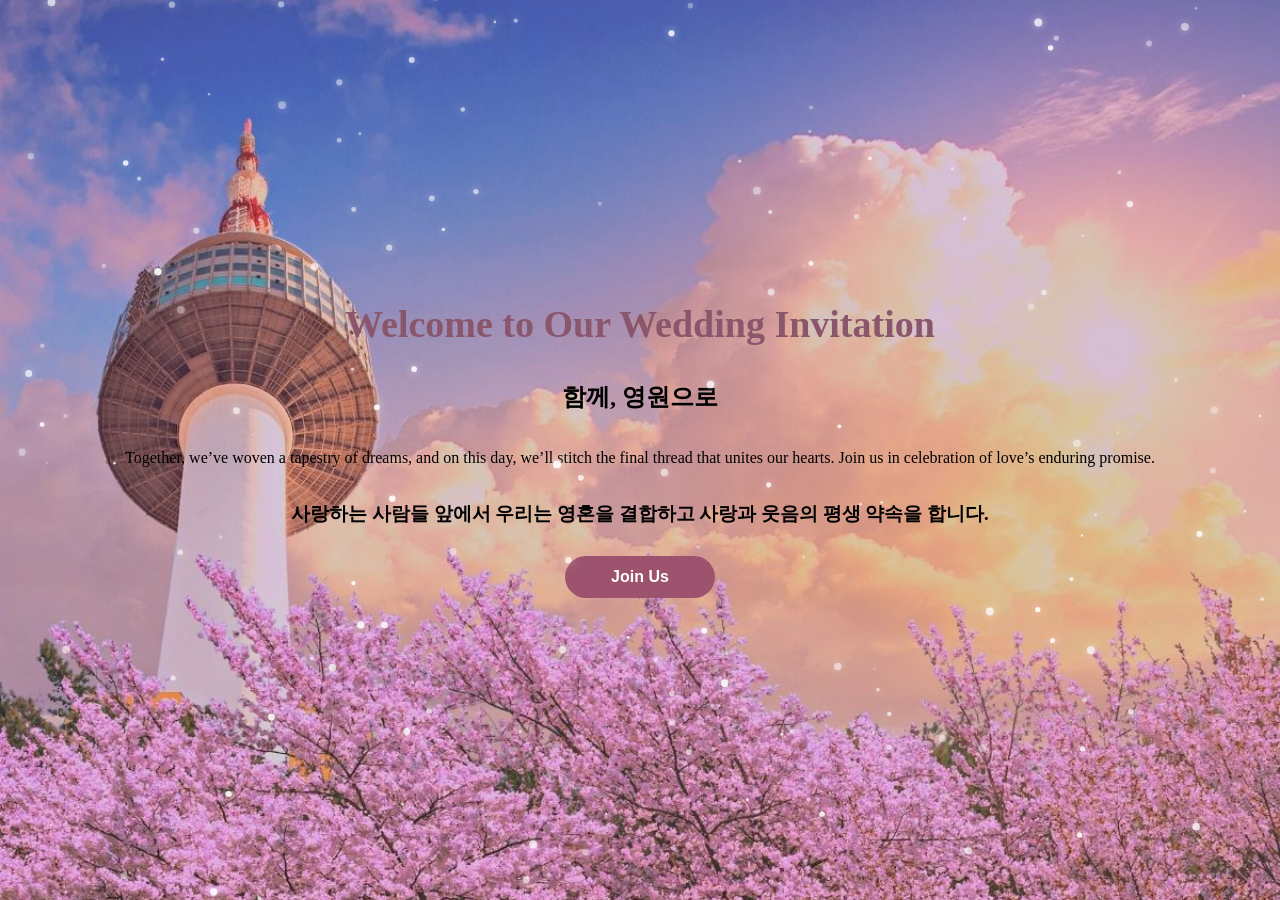
<file: Wedding-Web/html/index.html>
<!DOCTYPE html>
<html lang="en">
<head>
    <meta charset="UTF-8">
    <meta name="viewport" content="width=device-width, initial-scale=1.0">
    <title>Wedding Invitation</title>
    <link rel="stylesheet" href="../css/style.css">

    <style>
        /* Snowfall canvas */
        #snowCanvas {
            position: fixed;
            top: 0;
            left: 0;
            width: 100%;
            height: 100%;
            pointer-events: none;
            z-index: 9999;
        }

        /* Keep invitation content visible above the background */
        .container {
            position: relative;
            z-index: 1;
        }
    </style>
</head>

<body>

    <canvas id="snowCanvas"></canvas>

    <div class="container">
        <h1>Welcome to Our Wedding Invitation</h1>

        <h2 id="heading2">함께, 영원으로 나아가다</h2>

        <p>
            Together, we’ve woven a tapestry of dreams, and on this day,
            we’ll stitch the final thread that unites our hearts.
            Join us in celebration of love’s enduring promise.
        </p>

        <h3 id="heading3">
            사랑하는 사람들 앞에서 우리는 영혼을 결합하고 사랑과 웃음의 평생 약속을 합니다.
        </h3>

        <button onclick="window.location.href='story.html'">
            Join Us
        </button>
    </div>

    <script>
        /* ==============================
           REALISTIC FALLING SNOW EFFECT
        ============================== */

        const canvas = document.getElementById("snowCanvas");
        const ctx = canvas.getContext("2d");

        let width;
        let height;
        let snowflakes = [];

        const snowflakeCount = 160;

        function resizeCanvas() {
            width = canvas.width = window.innerWidth;
            height = canvas.height = window.innerHeight;

            createSnowflakes();
        }

        class Snowflake {
            constructor() {
                this.reset(true);
            }

            reset(initial = false) {
                this.x = Math.random() * width;
                this.y = initial
                    ? Math.random() * height
                    : -10;

                this.radius = Math.random() * 3 + 1;

                this.speed = Math.random() * 1.5 + 0.5;

                this.wind = Math.random() * 0.8 - 0.4;

                this.opacity = Math.random() * 0.6 + 0.3;

                this.swing = Math.random() * 0.02 + 0.005;

                this.angle = Math.random() * Math.PI * 2;
            }

            update() {
                this.angle += this.swing;

                this.y += this.speed;

                this.x += Math.sin(this.angle) * 0.8 + this.wind;

                if (this.y > height + 10) {
                    this.reset();
                }

                if (this.x > width + 10) {
                    this.x = -10;
                } else if (this.x < -10) {
                    this.x = width + 10;
                }
            }

            draw() {
                ctx.beginPath();

                ctx.arc(
                    this.x,
                    this.y,
                    this.radius,
                    0,
                    Math.PI * 2
                );

                ctx.fillStyle = `rgba(255, 255, 255, ${this.opacity})`;

                ctx.shadowBlur = 8;
                ctx.shadowColor = "rgba(255, 255, 255, 0.8)";

                ctx.fill();

                ctx.shadowBlur = 0;
            }
        }

        function createSnowflakes() {
            snowflakes = [];

            for (let i = 0; i < snowflakeCount; i++) {
                snowflakes.push(new Snowflake());
            }
        }

        function animateSnow() {
            ctx.clearRect(0, 0, width, height);

            snowflakes.forEach(snowflake => {
                snowflake.update();
                snowflake.draw();
            });

            requestAnimationFrame(animateSnow);
        }

        window.addEventListener("resize", resizeCanvas);

        resizeCanvas();
        animateSnow();


        /* ==============================
           TYPING ANIMATION
        ============================== */

        function typeText(elementId, text, delay, callback) {
            const element = document.getElementById(elementId);

            let index = 0;

            element.textContent = "";

            function type() {
                if (index < text.length) {
                    element.textContent += text.charAt(index);
                    index++;

                    setTimeout(type, delay);
                } else if (callback) {
                    callback();
                }
            }

            type();
        }

        window.onload = function() {
            typeText(
                "heading2",
                "함께, 영원으로 나아가다",
                150,
                function() {
                    typeText(
                        "heading3",
                        "사랑하는 사람들 앞에서 우리는 영혼을 결합하고 사랑과 웃음의 평생 약속을 합니다.",
                        150
                    );
                }
            );
        };
    </script>

</body>
</html>
</file>
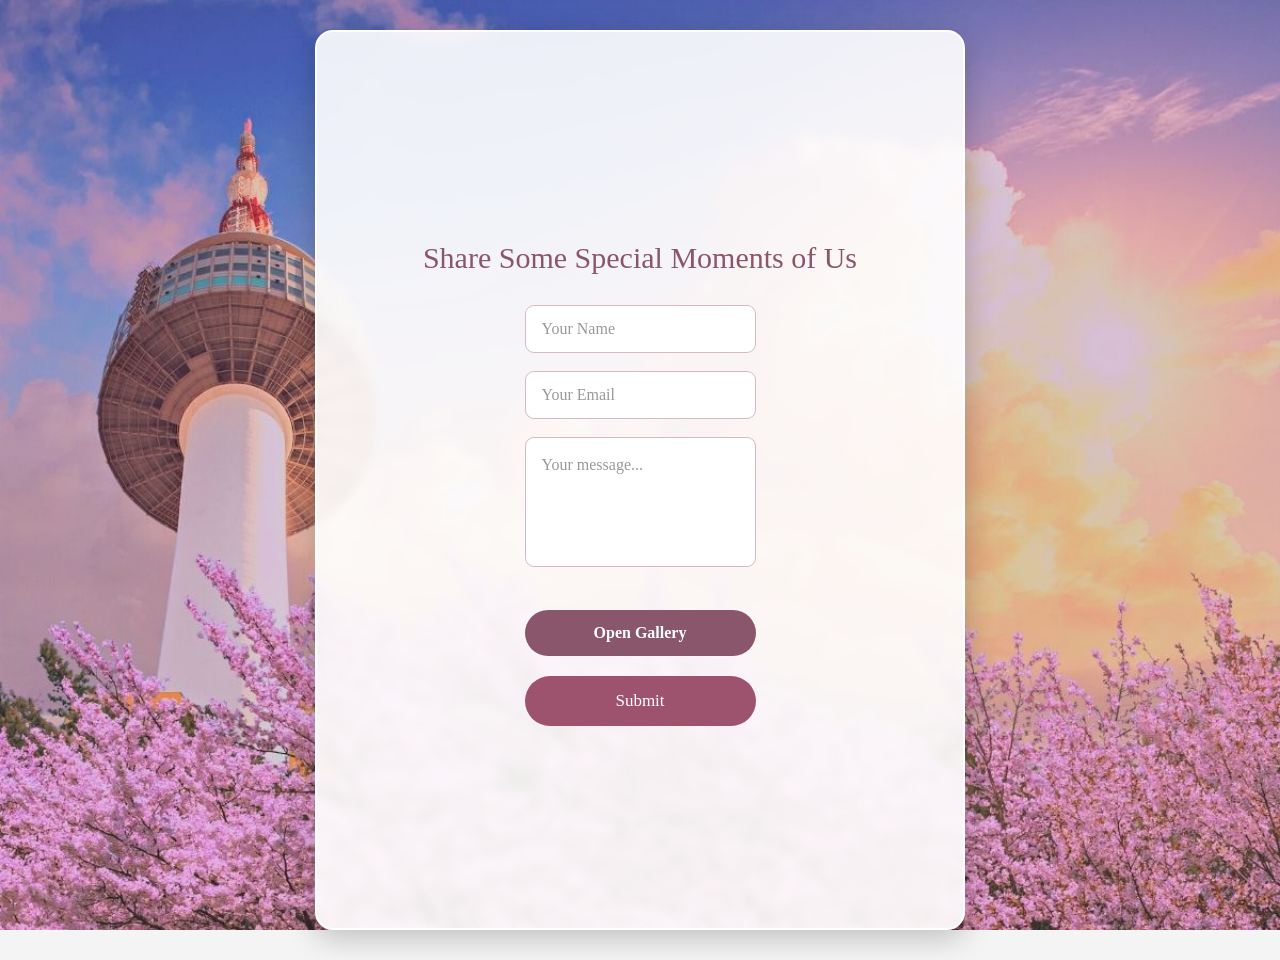
<file: Wedding-Web/html/signature_board.html>
<!DOCTYPE html>
<html lang="en">

<head>

    <meta charset="UTF-8">
    <meta name="viewport" content="width=device-width, initial-scale=1.0">

    <title>Signature Board</title>

    <link rel="stylesheet" href="../css/style.css">

    <style>

        /* GENERAL BODY */

        * {
            box-sizing: border-box;
        }

        html {
            min-height: 100%;
        }

        body {
            font-family: Georgia, serif;
            margin: 0;
            padding: 30px 15px;

            min-height: 100vh;

            display: flex;
            justify-content: center;
            align-items: center;

            background-image: url('../images/namsan.png');
            background-size: cover;
            background-position: center;
            background-repeat: no-repeat;
            background-attachment: fixed;
        }

        /* MAIN CONTAINER */

        .container {
            width: 100%;
            max-width: 650px;

            margin: auto;
            padding: 35px;

            background: rgba(255, 255, 255, 0.90);

            border: 2px solid white;
            border-radius: 18px;

            box-shadow: 0 8px 30px rgba(0, 0, 0, 0.22);

            backdrop-filter: blur(5px);
        }

        /* HEADING */

        h1 {
            text-align: center;

            color: #89566b;

            font-size: 30px;
            font-weight: normal;

            line-height: 1.5;

            margin: 0 0 25px;
        }

        /* FORM */

        form {
            display: flex;
            flex-direction: column;
        }

        input[type="text"],
        input[type="email"],
        textarea {

            width: 100%;

            resize: none;

            padding: 14px 16px;

            margin-bottom: 18px;

            border: 1px solid #d9b8c5;
            border-radius: 9px;

            font-family: Georgia, serif;
            font-size: 16px;

            color: #444;

            background: rgba(255, 255, 255, 0.95);

            outline: none;

            transition: border 0.3s, box-shadow 0.3s;
        }

        input[type="text"]:focus,
        input[type="email"]:focus,
        textarea:focus {

            border-color: #9d536e;

            box-shadow: 0 0 7px rgba(157, 83, 110, 0.25);
        }

        textarea {
            height: 130px;
            line-height: 1.6;
        }

        input::placeholder,
        textarea::placeholder {
            color: #999;
        }

        /* HIDE DEFAULT FILE INPUT */

        input[type="file"] {
            display: none;
        }

        /* OPEN GALLERY BUTTON */

        #uploadButton {

            width: 100%;

            padding: 14px;

            margin: 5px 0 20px;

            background: #89566b;
            color: white;

            border: none;
            border-radius: 25px;

            cursor: pointer;

            font-family: Georgia, serif;
            font-size: 16px;

            transition: 0.3s;
        }

        #uploadButton:hover {
            background: #71364c;
        }

        /* PHOTO PREVIEW AREA */

        .preview-container {

            display: grid;

            grid-template-columns: repeat(auto-fill, minmax(120px, 1fr));

            gap: 15px;

            margin-bottom: 20px;
        }

        /* INDIVIDUAL IMAGE */

        .image-preview {

            display: block;

            width: 100%;
            height: 130px;

            object-fit: cover;

            border: 3px solid white;
            border-radius: 10px;

            box-shadow: 0 3px 10px rgba(0, 0, 0, 0.15);
        }

        /* IMAGE PREVIEW BOX */

        .preview-item {
            position: relative;
            width: 100%;
        }

        /* REMOVE IMAGE BUTTON */

        .remove-image {

            position: absolute;

            top: 5px;
            right: 5px;

            width: 27px;
            height: 27px;

            padding: 0;
            margin: 0;

            background: #b83250;
            color: white;

            border: none;
            border-radius: 50%;

            cursor: pointer;

            font-size: 13px;
            font-weight: bold;

            display: flex;
            justify-content: center;
            align-items: center;
        }

        .remove-image:hover {
            background: #801b34;
        }

        /* SUBMIT BUTTON */

        input[type="submit"] {

            width: 100%;

            padding: 15px;

            background: #9d536e;
            color: white;

            border: none;
            border-radius: 25px;

            cursor: pointer;

            font-family: Georgia, serif;
            font-size: 17px;

            transition: 0.3s;
        }

        input[type="submit"]:hover {
            background: #71364c;
        }

        /* MOBILE RESPONSIVE */

        @media screen and (max-width: 600px) {

            body {
                padding: 20px 12px;
                background-attachment: scroll;
            }

            .container {
                padding: 25px 18px;
            }

            h1 {
                font-size: 25px;
            }

            .preview-container {
                grid-template-columns: repeat(2, minmax(0, 1fr));
            }

        }

    </style>

</head>

<body>

    <div class="container">

        <h1>Share Some Special Moments of Us</h1>

        <form
            id="signatureForm"
            action="../php/process_signature.php"
            method="POST"
            enctype="multipart/form-data"
        >

            <input
                type="text"
                name="name"
                placeholder="Your Name"
                required
            >

            <input
                type="email"
                name="email"
                placeholder="Your Email"
                required
            >

            <textarea
                name="message"
                placeholder="Your message..."
                required
            ></textarea>


            <input
                type="hidden"
                name="photo"
                id="photoData"
            >

            <!-- PHOTO PREVIEWS -->

            <div
                id="previewContainer"
                class="preview-container"
            ></div>


            <!-- OPEN GALLERY BUTTON -->

            <button
                type="button"
                id="uploadButton"
            >

                Open Gallery

            </button>


            <input
                type="file"
                id="fileInput"
                name="fileInput[]"
                accept="image/*"
                multiple
            >


            <!-- SUBMIT BUTTON -->

            <input
                type="submit"
                value="Submit"
            >

        </form>

    </div>


    <!-- JAVASCRIPT -->

    <script>

        const photoData = document.getElementById('photoData');

        const uploadButton = document.getElementById('uploadButton');

        const fileInput = document.getElementById('fileInput');

        const previewContainer = document.getElementById('previewContainer');


        /* OPEN GALLERY */

        uploadButton.addEventListener('click', () => {

            fileInput.click();

        });


        /* HANDLE SELECTED IMAGES */

        fileInput.addEventListener('change', (event) => {

            const files = event.target.files;

            previewContainer.innerHTML = '';

            for (let i = 0; i < files.length; i++) {

                const file = files[i];

                if (!file.type.startsWith('image/')) {
                    continue;
                }

                const reader = new FileReader();

                reader.onload = function(e) {

                    const previewDiv = document.createElement('div');

                    previewDiv.classList.add('preview-item');


                    /* CREATE IMAGE */

                    const imageElement = document.createElement('img');

                    imageElement.src = e.target.result;

                    imageElement.classList.add('image-preview');


                    /* CREATE REMOVE BUTTON */

                    const removeButton = document.createElement('button');

                    removeButton.type = 'button';

                    removeButton.classList.add('remove-image');

                    removeButton.textContent = 'X';


                    removeButton.onclick = function() {

                        previewDiv.remove();

                        updatePhotoData();

                    };


                    /* ADD ELEMENTS */

                    previewDiv.appendChild(imageElement);

                    previewDiv.appendChild(removeButton);

                    previewContainer.appendChild(previewDiv);


                    updatePhotoData();

                };


                reader.readAsDataURL(file);

            }

        });


        /* UPDATE HIDDEN PHOTO DATA */

        function updatePhotoData() {

            const images = previewContainer.querySelectorAll('.image-preview');

            const imageDataArray = Array.from(images).map(img => img.src);

            photoData.value = JSON.stringify(imageDataArray);

        }

    </script>

</body>

</html>
</file>
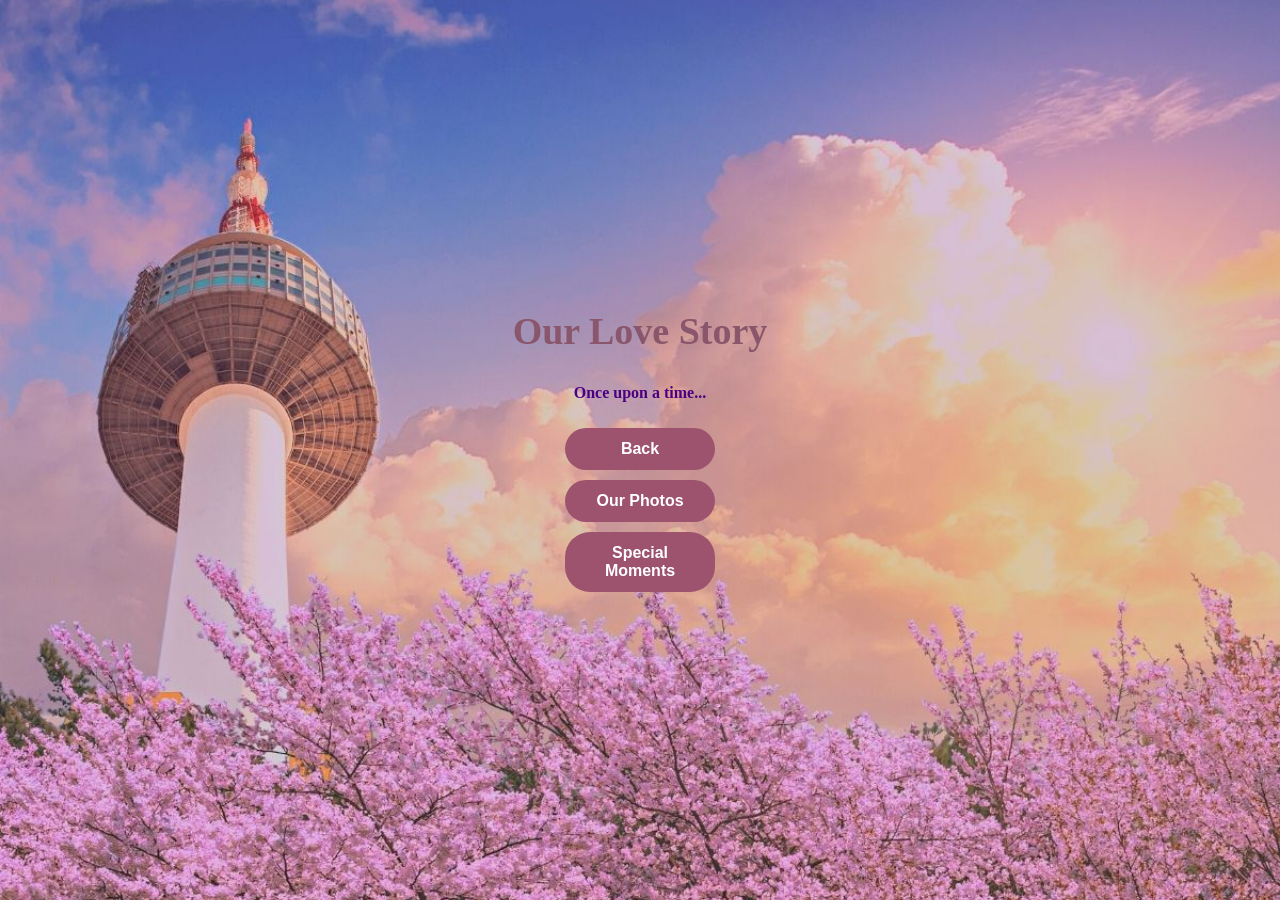
<file: Wedding-Web/html/story.html>
<!DOCTYPE html>
<html lang="en">
<head>
    <meta charset="UTF-8">
    <meta name="viewport" content="width=device-width, initial-scale=1.0">
    <title>Our Love Story</title>
    <link rel="stylesheet" href="../css/style.css">
</head>
<body>
    <div class="container">
        <h1>Our Love Story</h1>
        <p>
            <span class="expandable">Once upon a time...</span>
            <span class="story">In the serendipitous tapestry of life, amidst the vibrant corridors of campus, 
                a message arrived—a whisper of destiny. A brother of my father's esteemed friend, 
                a conduit of fate, conveyed that a kindred spirit was inquiring about me, 
                a presence cloaked in mystery and anticipation.
                 With a heart both hopeful and trepidatious, I found myself yearning to uncover the 
                 identity of this stranger who beckoned from afar.

                As the sun dipped below the horizon on that fateful Saturday, 
                July 2nd, 2022, at precisely naer night , he reached out, initiating a 
                dialogue that would intertwine our souls. "How does our story begin?" 
                he inquired, his words resonating with the promise of uncharted territories.
                
                On July 3rd, in a bold overture, he sought the blessing of
                 my mother, proposing a conversation that would transcend mere 
                 acquaintance into the realm of something deeper—a communion of hearts. 
                 With maternal encouragement, I ventured forth, eager yet apprehensive, to unveil the essence of this enigmatic suitor.
                
                As the days turned into a crescendo of emotions, on the end of that month, he declared, 
                “I have fallen in love,” words that hung in the air like a sweet melody, echoing the 
                sentiments of countless hearts before us. Yet, there was an undeniable yearning within 
                him to truly know me, to grasp the intricacies of my being.
                
                Driven by an intoxicating blend of longing and determination,
                 he secured an air ticket, a passage not merely through the 
                 skies but across the fabric of our destinies. On January end, 
                 2023, he embarked on a journey to the shores of Sri Lanka, 
                 culminating in a breathtaking surprise on January 30th, 
                 as he materialized before me at my campus, 
                 his gaze warm and profound, adorned with the hues of chocolate brown.
                
                In that moment, our love story began—not just
                 as two individuals converging but as two souls destined to intertwine, 
                 crafting a narrative rich with promise, laughter, and the unwavering spirit of companionship.
            </span>
        </p>
        <button onclick="window.location.href='index.html'">Back</button>

        <button onclick="window.location.href='photos.html'">Our Photos</button>
                <button onclick="window.location.href='memo.html'">Special Moments</button>

    </div>
</body>
</html>
</file>
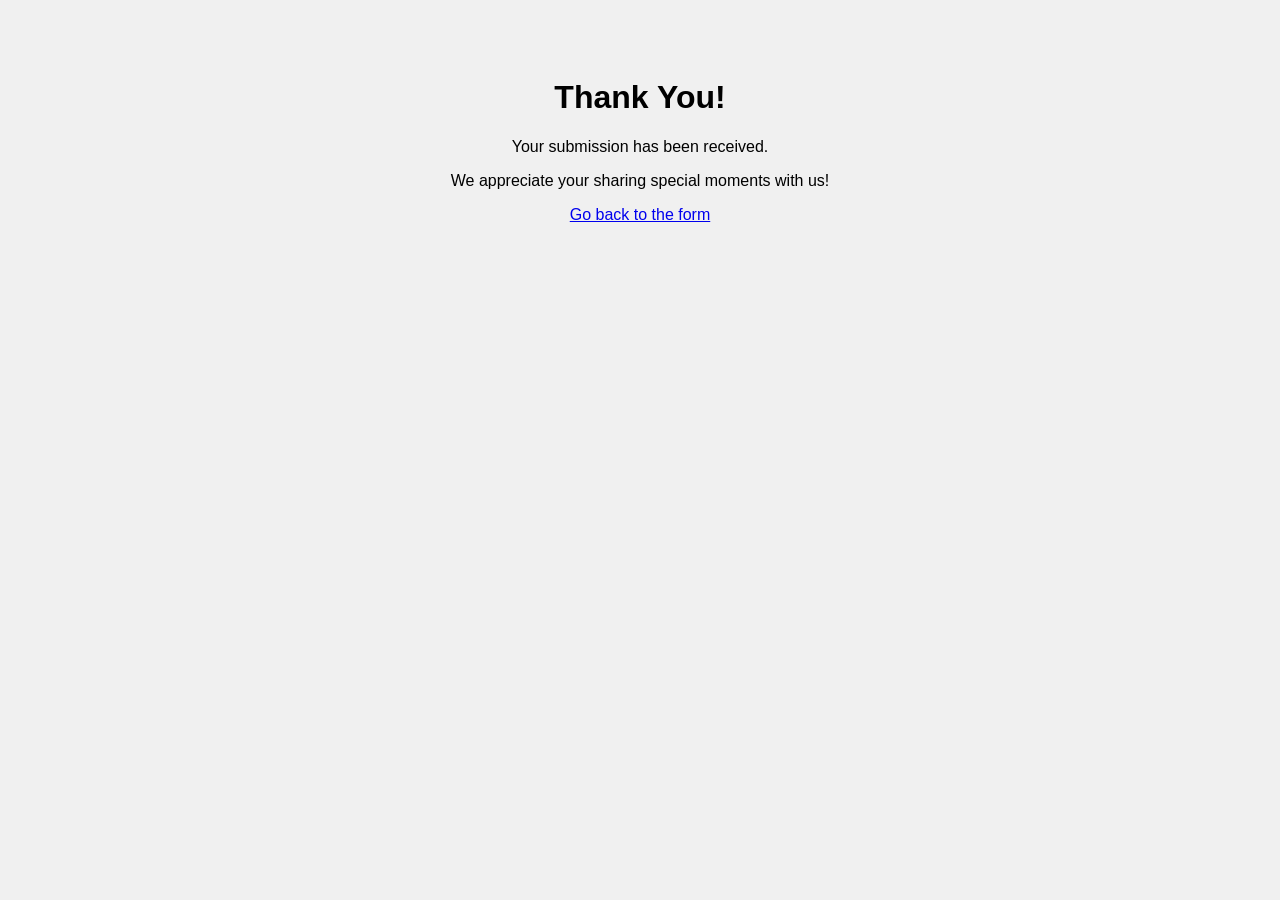
<file: Wedding-Web/html/thank_you.html>
<!DOCTYPE html>
<html lang="en">
<head>
    <meta charset="UTF-8">
    <meta name="viewport" content="width=device-width, initial-scale=1.0">
    <title>Thank You</title>
    <style>
        body {
            font-family: Arial, sans-serif;
            text-align: center;
            padding: 50px;
            background-color: #f0f0f0;
        }
    </style>
</head>
<body>
    <h1>Thank You!</h1>
    <p>Your submission has been received.</p>
    <p>We appreciate your sharing special moments with us!</p>
    <a href="index.html">Go back to the form</a>
</body>
</html>
</file>
<file: Wedding-Web/css/style.css>
/* GENERAL BODY */

* {
    box-sizing: border-box;
}

html {
    min-height: 100%;
}

body {
    font-family: Georgia, serif;
    background-color: #f4f4f4;
    margin: 0;
    padding: 0;

    /* FIX: Do not vertically center the entire page */
    display: block;
    width: 100%;
    min-height: 100vh;
    height: auto;

    background-image: url('../images/namsan.png');
    background-size: cover;
    background-position: center;
    background-repeat: no-repeat;
    background-attachment: fixed;
}

/* CONTAINER */


/* GENERAL BODY */

* {
    box-sizing: border-box;
}

html {
    min-height: 100%;
}

body {
    font-family: Georgia, serif;
    background-color: #f4f4f4;
    margin: 0;
    padding: 0;

    display: flex;
    justify-content: center;
    align-items: center;

    width: 100%;
    min-height: 100vh;

    background-image: url('../images/namsan.png');
    background-size: cover;
    background-position: center;
    background-repeat: no-repeat;
    background-attachment: fixed;
}

/* CONTAINER */


/* GENERAL BODY */

* {
    box-sizing: border-box;
}

html {
    min-height: 100%;
}

body {
    font-family: Georgia, serif;
    background-color: #f4f4f4;
    margin: 0;
    padding: 0;

    width: 100%;
    min-height: 100vh;

    display: flex;
    justify-content: center;
    align-items: center;

    background-image: url('../images/namsan.png');
    background-size: cover;
    background-position: center;
    background-repeat: no-repeat;
    background-attachment: fixed;
}

/* CONTAINER - EXACT MIDDLE */

.container {
    width: 100%;
    max-width: 1200px;

    min-height: 100vh;

    display: flex;
    flex-direction: column;

    justify-content: center;
    align-items: center;

    margin: 0 auto;
    padding: 30px 20px;

    text-align: center;
}



/* PAGE HEADING */

h1 {
    color: #89566b;
    text-align: center;
    font-size: 38px;
    margin: 0 0 15px;
}

/* WEDDING CARDS AREA */

.cards {
    display: grid;
    grid-template-columns: repeat(2, minmax(0, 1fr));
    align-items: start;
    justify-content: center;

    width: 100%;
    max-width: 1000px;
    margin: 25px auto 40px;
    padding: 0;
    gap: 30px;
}

/* INDIVIDUAL CARDS */

.card {
    position: relative;
    display: block;

    width: 100%;
    min-width: 0;
    height: auto;
    min-height: 350px;

    margin: 0;
    padding: 30px 25px;

    background-image: url('../images/pinkcherry.png');
    background-size: cover;
    background-position: center;
    background-repeat: no-repeat;

    border: 2px solid white;
    border-radius: 18px;

    box-shadow: 0 5px 20px rgba(0,0,0,0.25);

    color: white;
    text-align: center;
    cursor: pointer;

    overflow: visible;
    transform: none;
    transition: box-shadow 0.3s ease;
}

.card::before {
    content: "";
    position: absolute;
    inset: 0;
    border-radius: 16px;
    background: rgba(25,15,22,0.55);
    pointer-events: none;
    z-index: 0;
}
/* INDIVIDUAL CARDS */

.card {
    position: relative;
    display: block;
    width: 100%;
    min-width: 0;
    height: auto;
    min-height: 350px;

    margin: 0;
    padding: 30px 25px;

    background-size: cover;
    background-position: center;
    background-repeat: no-repeat;

    border: 2px solid white;
    border-radius: 18px;
    box-shadow: 0 5px 20px rgba(0,0,0,0.25);

    color: white;
    text-align: center;
    cursor: pointer;

    overflow: visible;
    transform: none;
    transition: box-shadow 0.3s ease;
}

/* WEDDING DAY CARD - PINK CHERRY */

.wedding-card {
    background-image: url('../images/pinkcherry.png');
}

/* HOMECOMING DAY CARD - RED CHERRY */

.homecoming-card {
    background-image: url('../images/redcheerry.png');
}

/* DARK OVERLAY */

.card::before {
    content: "";
    position: absolute;
    inset: 0;
    border-radius: 16px;
    background: rgba(25,15,22,0.45);
    pointer-events: none;
    z-index: 0;
}

.card > * {
    position: relative;
    z-index: 1;
}

.card:hover {
    box-shadow: 0 10px 28px rgba(0,0,0,0.3);
}

.card > * {
    position: relative;
    z-index: 1;
}

.card:hover {
    box-shadow: 0 10px 28px rgba(0,0,0,0.3);
}

/* CARD TEXT */

.card h2 {
    color: white;
    font-size: 28px;
    font-weight: normal;
    margin: 5px 0 25px;
}

.card p {
    color: white;
    font-size: 16px;
    line-height: 1.8;
    margin: 14px 0;
}

.card .date {
    font-size: 21px;
    font-weight: bold;
}

/* EXPANDED CARD DETAILS */

.extra-details {
    display: none;
    margin-top: 25px;
    padding: 20px 15px;
    border-top: 1px solid white;
    background: rgba(255,255,255,0.12);
    border-radius: 12px;
}

.card.expanded .extra-details {
    display: block;
}

.card.expanded {
    height: auto;
    min-height: 0;
}

.extra-details h3 {
    color: #ffe4ec;
    font-size: 22px;
    font-weight: normal;
    margin: 25px 0 12px;
}

/* LOCATION LINKS */

.location-link {
    display: inline-block;
    margin-top: 10px;
    padding: 11px 22px;
    background: white;
    color: #89566b;
    border-radius: 25px;
    text-decoration: none;
    font-size: 14px;
    font-weight: bold;
}

.location-link:hover {
    background: #89566b;
    color: white;
}

/* DRESS CODE */

.dress-code {
    width: 100%;
    max-width: 900px;
    margin: 30px auto;
    text-align: center;
}

.dress-code h2 {
    color: #89566b;
    font-size: 28px;
}

.dress-cards {
    display: grid;
    grid-template-columns: repeat(2, minmax(0, 1fr));
    gap: 20px;
}

.dress-card {
    background: rgba(255,255,255,0.93);
    padding: 20px;
    border-radius: 12px;
    box-shadow: 0 3px 10px rgba(0,0,0,0.15);
}

.dress-card h3 {
    color: #89566b;
}

.dress-card p {
    color: #333;
    line-height: 1.8;
}

/* COLOUR CIRCLES */

.colour {
    display: inline-block;
    width: 17px;
    height: 17px;
    border-radius: 50%;
    vertical-align: middle;
    border: 1px solid #aaa;
    margin-right: 6px;
}

.pink { background: #f6dce5; }
.blue { background: #24558b; }
.gold { background: #eee4c8; }
.black { background: #000; }
.red { background: #d00000; }

/* HOMECOMING PHOTO */

.homecoming-image {
    display: block;
    width: 100%;
    max-width: 430px;
    height: auto;
    max-height: 350px;
    object-fit: contain;
    border: 3px solid white;
    border-radius: 12px;
    margin: 20px auto;
}

.image-upload {
    margin: 20px auto;
}

.image-upload label {
    display: block;
    color: white;
    margin-bottom: 10px;
}

.image-upload input {
    max-width: 100%;
    padding: 10px;
    background: white;
    border-radius: 8px;
}

/* RSVP */

.rsvp-section {
    width: 100%;
    max-width: 750px;
    margin: 30px auto;
    padding: 25px;
    text-align: center;
    background: rgba(255,255,255,0.93);
    border-radius: 12px;
    box-shadow: 0 3px 10px rgba(0,0,0,0.15);
}

.rsvp-section h2 {
    color: #89566b;
}

.rsvp-section p {
    color: #333;
}

.rsvp-number {
    display: inline-block;
    padding: 12px 20px;
    margin: 8px;
    background: #9d536e;
    color: white;
    border-radius: 25px;
    text-decoration: none;
}

/* NAVIGATION BUTTONS */

.button-container {
    display: flex;
    justify-content: center;
    flex-wrap: wrap;
    gap: 15px;
    margin: 30px auto;
}

button {
    width: 150px;
    margin-top: 10px;
    padding: 12px 25px;
    background-color: #9d536e;
    color: white;
    border: none;
    border-radius: 25px;
    font-size: 16px;
    font-weight: bold;
    cursor: pointer;
    transition: background-color 0.3s ease;
}

button:hover {
    background-color: #71364c;
}

/* OTHER EXISTING PAGE STYLES */

.book {
    position: relative;
    width: 320px;
    height: 450px;
    display: flex;
    flex-direction: column;
    align-items: center;
    justify-content: space-between;
    box-shadow: 0 4px 12px rgba(0,0,0,0.3);
    overflow: hidden;
    border-radius: 10px;
    background-color: rgba(255,255,255,0.9);
    padding-bottom: 20px;
}

.page {
    display: none;
    width: 100%;
    text-align: center;
    color: #333;
    background-color: rgba(255,255,255,0.85);
    border-radius: 5px;
    animation: fadeIn 0.5s ease;
}

.page.active {
    display: block;
}

.expandable {
    cursor: pointer;
    font-weight: bold;
    color: #4B0082;
}

.story {
    display: none;
    font-size: 18px;
    color: #f6e4ee;
    transition: opacity 0.6s ease;
}

.expandable:hover + .story {
    display: inline;
    opacity: 1;
    margin-left: 8px;
}

@keyframes fadeIn {
    from {
        opacity: 0;
        transform: scale(0.95);
    }
    to {
        opacity: 1;
        transform: scale(1);
    }
}

/* MOBILE RESPONSIVE */

@media screen and (max-width: 700px) {

    .container {
        padding: 20px 14px;
    }

    h1 {
        font-size: 30px;
    }

    .cards {
        grid-template-columns: 1fr;
        max-width: 480px;
        gap: 22px;
    }

    .card {
        min-height: 300px;
        padding: 25px 18px;
    }

    .card.expanded {
        min-height: 0;
    }

    .dress-cards {
        grid-template-columns: 1fr;
    }

    .dress-code h2 {
        font-size: 24px;
    }

    .rsvp-section {
        padding: 20px 12px;
    }
}
</file>
